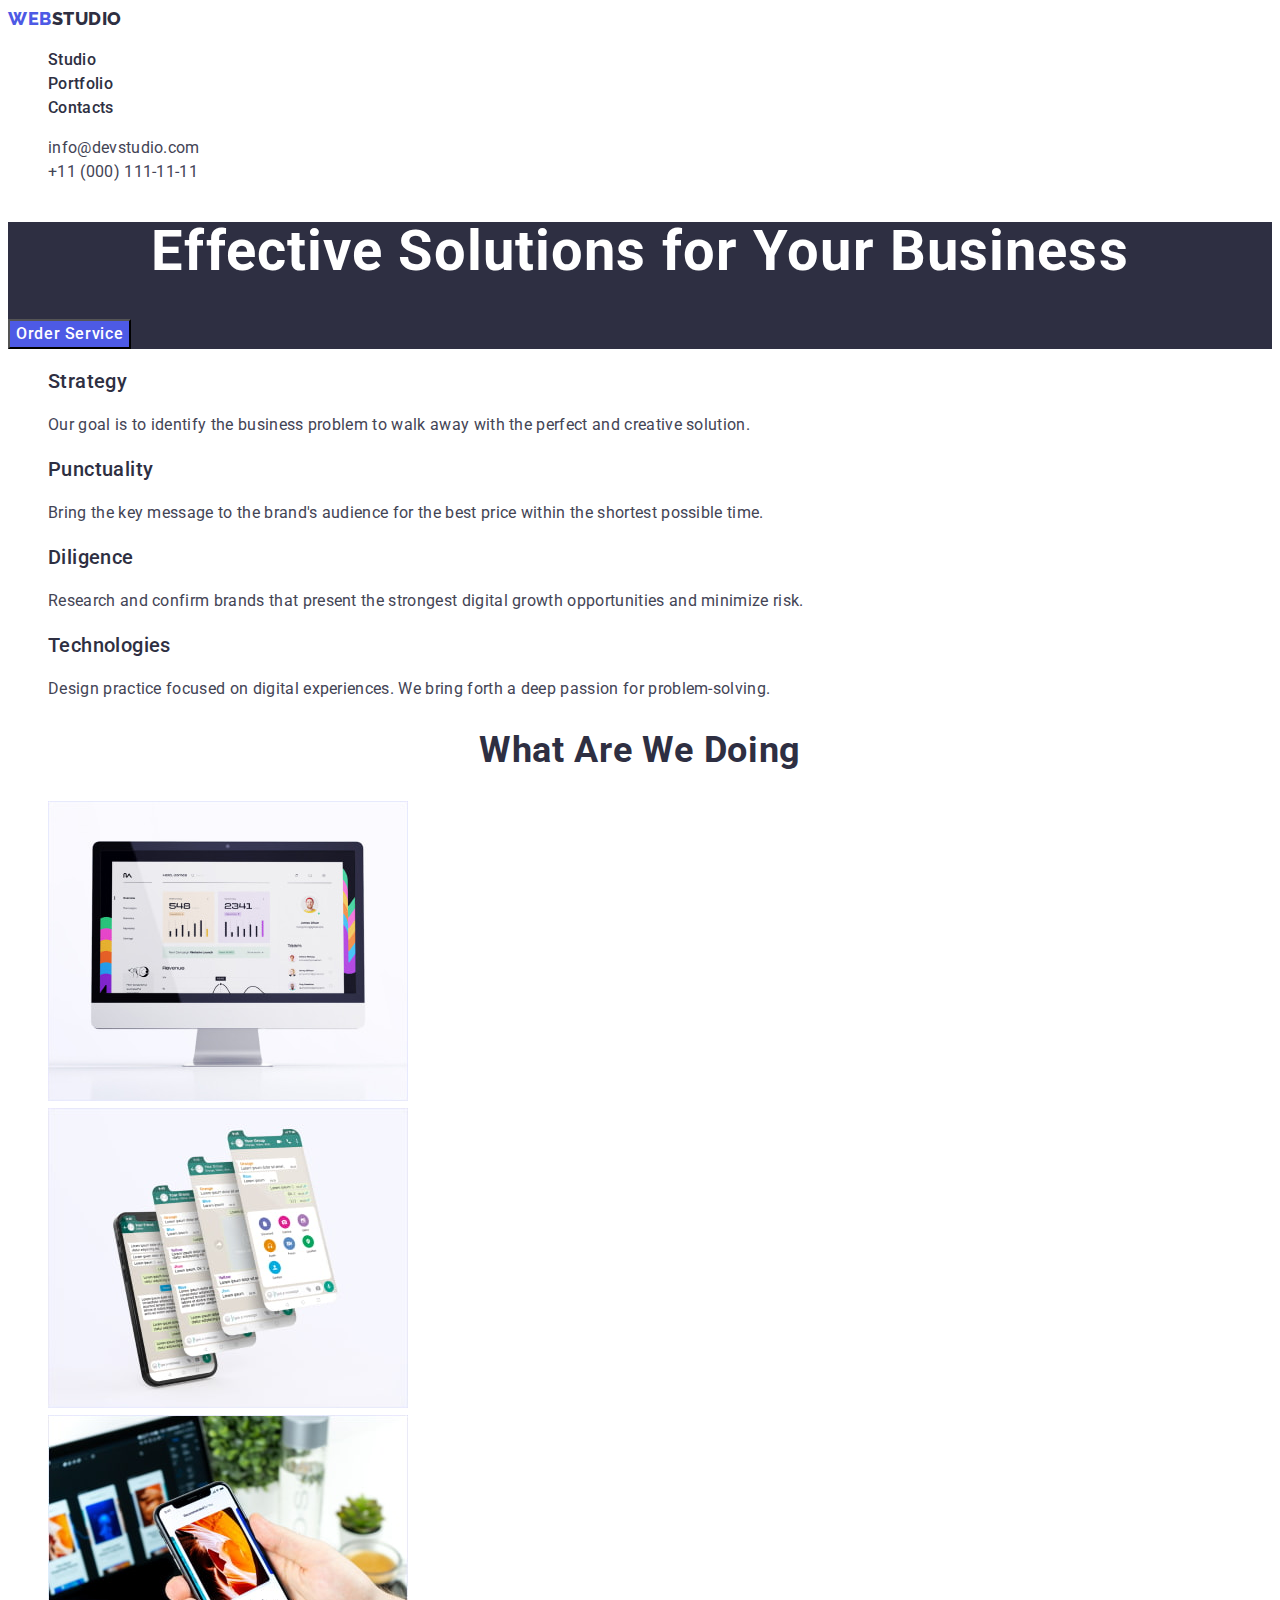
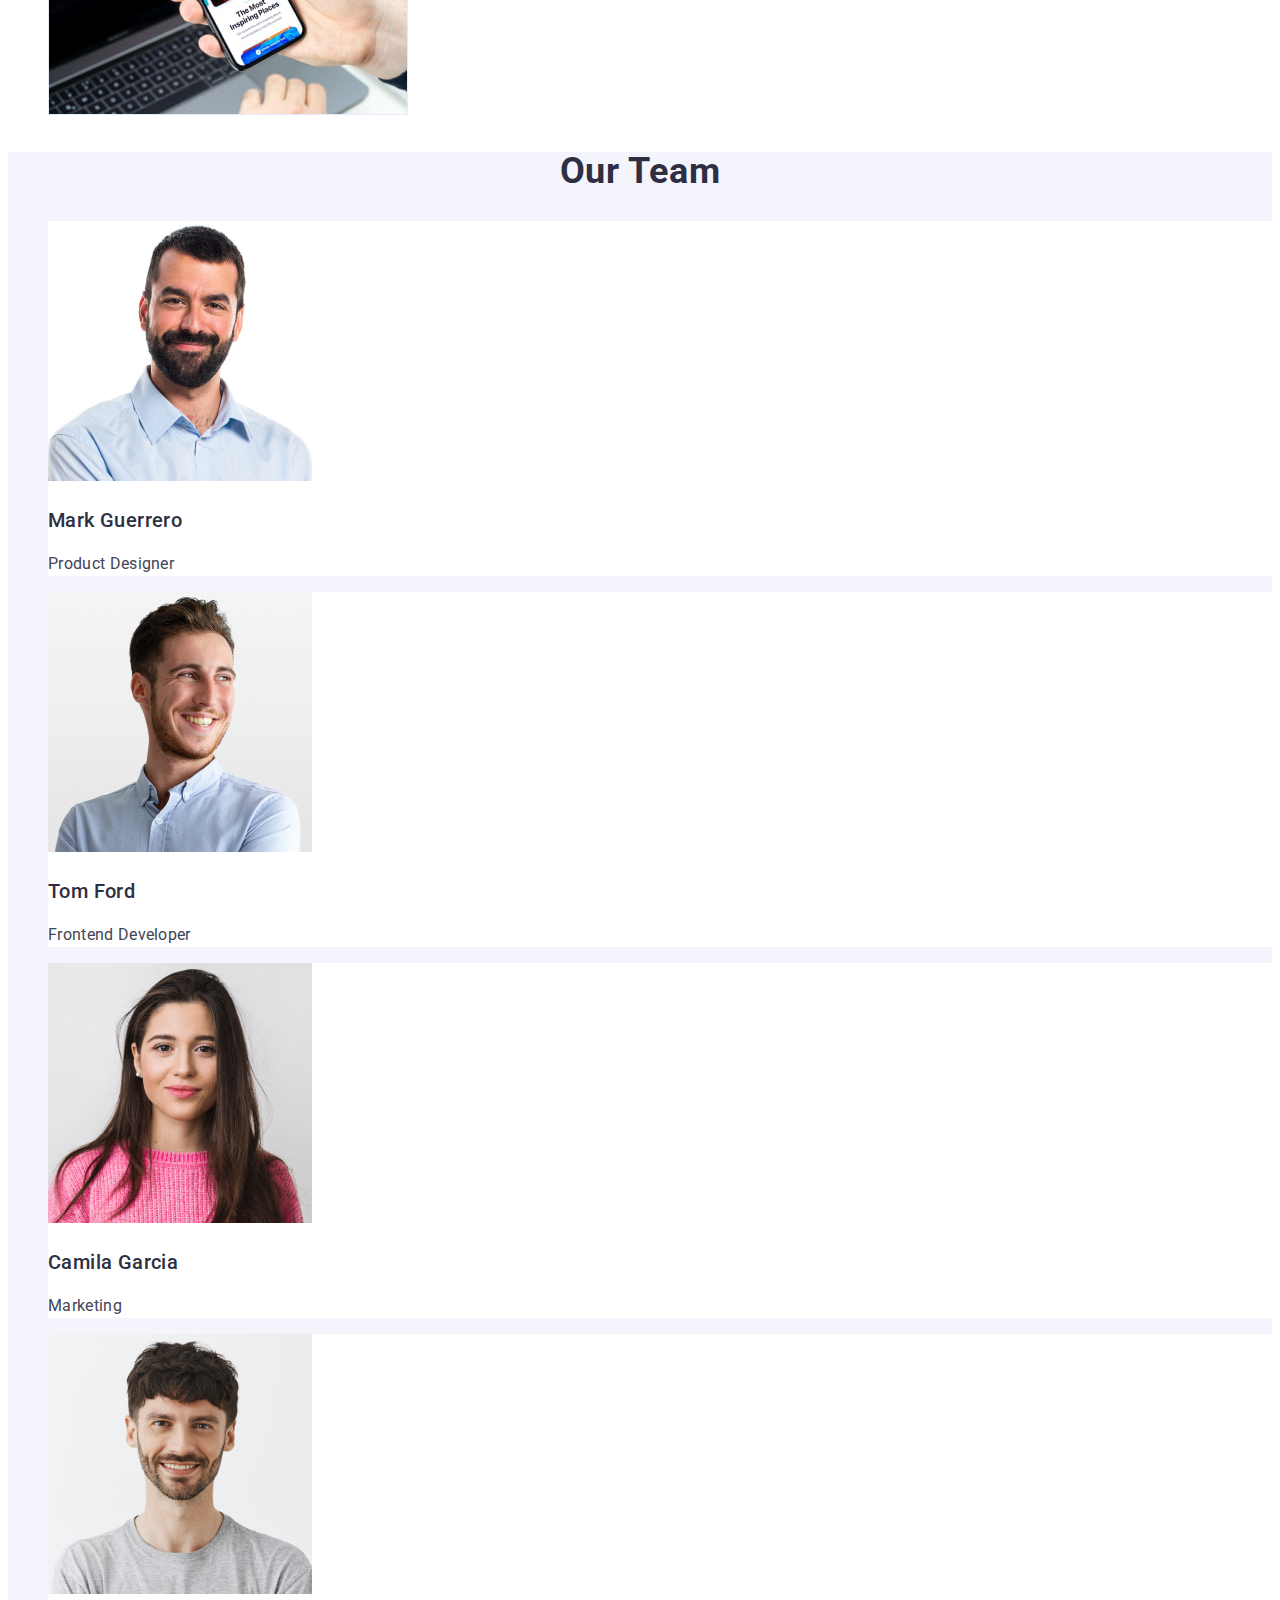
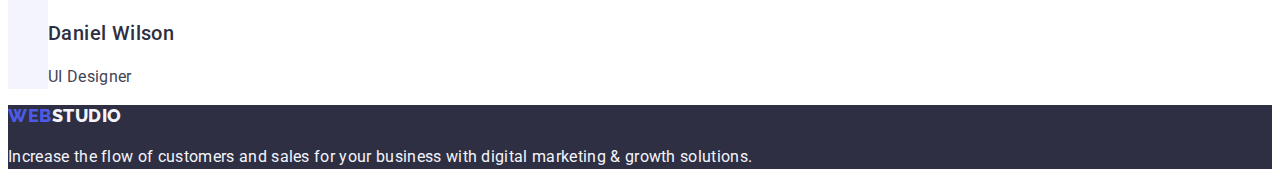
<file: index.html>
<!DOCTYPE html>
<html lang="en">
  <head>
    <meta charset="UTF-8" />
    <meta name="viewport" content="width=device-width, initial-scale=1.0" />
    <meta name="description" content="Professional WEB Design" />
    <!-- Additional Fonts -->
    <link rel="preconnect" href="https://fonts.googleapis.com" />
    <link rel="preconnect" href="https://fonts.gstatic.com" crossorigin />
    <link
      href="https://fonts.googleapis.com/css2?family=Raleway:wght@800&family=Roboto:wght@400;500;700;900&display=swap"
      rel="stylesheet"
    />
    <!-- Normalizer-->
    <!-- <link
      rel="stylesheet"
      href="node_modules/modern-normalize/modern-normalize.css"
    /> -->
    <!-- My CSS -->
    <link rel="stylesheet" href="./css/styles.css" />
    <title>WebStudio</title>
  </head>

  <body class="body">
    <!-- Заголовок -->
    <header>
      <nav>
        <!-- Upper LOGO -->
        <a class="logo link" href="./portfolio.html"
          >Web<span class="header-studio">Studio</span></a
        >
        <ul class="list">
          <li>
            <a class="site-navigation link" href="./index.html">Studio</a>
          </li>
          <li>
            <a class="site-navigation link" href="./portfolio.html"
              >Portfolio</a
            >
          </li>
          <li>
            <a class="site-navigation link" href="">Contacts</a>
          </li>
        </ul>
      </nav>

      <address class="address-link">
        <ul class="contact-list list">
          <li>
            <a class="contact-link link" href="mailto:info@devstudio.com"
              >info@devstudio.com</a
            >
          </li>
          <li>
            <a class="contact-link link" href="tel:+110001111111"
              >+11 (000) 111-11-11</a
            >
          </li>
        </ul>
      </address>
    </header>

    <!-- Тіло сайту -->
    <main>
      <!-- Hero image -->
      <section class="hero-section">
        <h1 class="hero-caption">Effective Solutions for Your Business</h1>
        <button class="order-button button" type="button">Order Service</button>
      </section>

      <!-- Section 1 Features-->
      <section class="section-1">
        <h2 hidden>Features</h2>
        <ul class="list">
          <li>
            <h3 class="card-title">Strategy</h3>
            <p class="additional-description">
              Our goal is to identify the business problem to walk away with the
              perfect and creative solution.
            </p>
          </li>

          <li>
            <h3 class="card-title">Punctuality</h3>
            <p class="additional-description">
              Bring the key message to the brand's audience for the best price
              within the shortest possible time.
            </p>
          </li>

          <li>
            <h3 class="card-title">Diligence</h3>
            <p class="additional-description">
              Research and confirm brands that present the strongest digital
              growth opportunities and minimize risk.
            </p>
          </li>

          <li>
            <h3 class="card-title">Technologies</h3>
            <p class="additional-description">
              Design practice focused on digital experiences. We bring forth a
              deep passion for problem-solving.
            </p>
          </li>
        </ul>
      </section>
      <!-- Section 2 What Are We Doing?-->
      <section class="section-whatwedo">
        <h2 class="section-whatwedo-title">What are we doing</h2>

        <ul class="list">
          <li>
            <img
              src="./images/section-2/img-1.jpg"
              width="360"
              height="300"
              alt="Web design"
            />
          </li>

          <li>
            <img
              src="./images/section-2/img-2.jpg"
              width="360"
              height="300"
              alt="Multi task"
            />
          </li>
          <li>
            <img
              src="./images/section-2/img-3.jpg"
              width="360"
              height="300"
              alt="Mobile applications"
            />
          </li>
        </ul>
      </section>

      <!-- Section 3 Our Team-->
      <section class="section-team">
        <h2 class="section-team-title">Our Team</h2>

        <ul class="list">
          <li class="personal-card">
            <img
              src="./images/section-3/img-1.jpg"
              width="264"
              height="260"
              alt="Mark Guerrero"
            />
            <h3 class="card-title">Mark Guerrero</h3>
            <p class="additional-description">Product Designer</p>
          </li>

          <li class="personal-card">
            <img
              src="./images/section-3/img-2.jpg"
              width="264"
              height="260"
              alt="Tom Ford"
            />
            <h3 class="card-title">Tom Ford</h3>
            <p class="additional-description">Frontend Developer</p>
          </li>

          <li class="personal-card">
            <img
              src="./images/section-3/img-3.jpg"
              width="264"
              height="260"
              alt="Camila Garcia"
            />
            <h3 class="card-title">Camila Garcia</h3>
            <p class="additional-description">Marketing</p>
          </li>

          <li class="personal-card">
            <img
              src="./images/section-3/img-4.jpg"
              width="264"
              height="260"
              alt="Daniel Wilson"
            />
            <h3 class="card-title">Daniel Wilson</h3>
            <p class="additional-description">UI Designer</p>
          </li>
        </ul>
      </section>
    </main>
    <!-- Футер -->
    <!-- Footer -->
    <footer class="footer">
      <a class="logo link" href="./index.html"
        >Web<span class="footer-studio">Studio</span></a
      >
      <p class="footer-text">
        Increase the flow of customers and sales for your business with digital
        marketing & growth solutions.
      </p>
    </footer>
  </body>
</html>
</file>
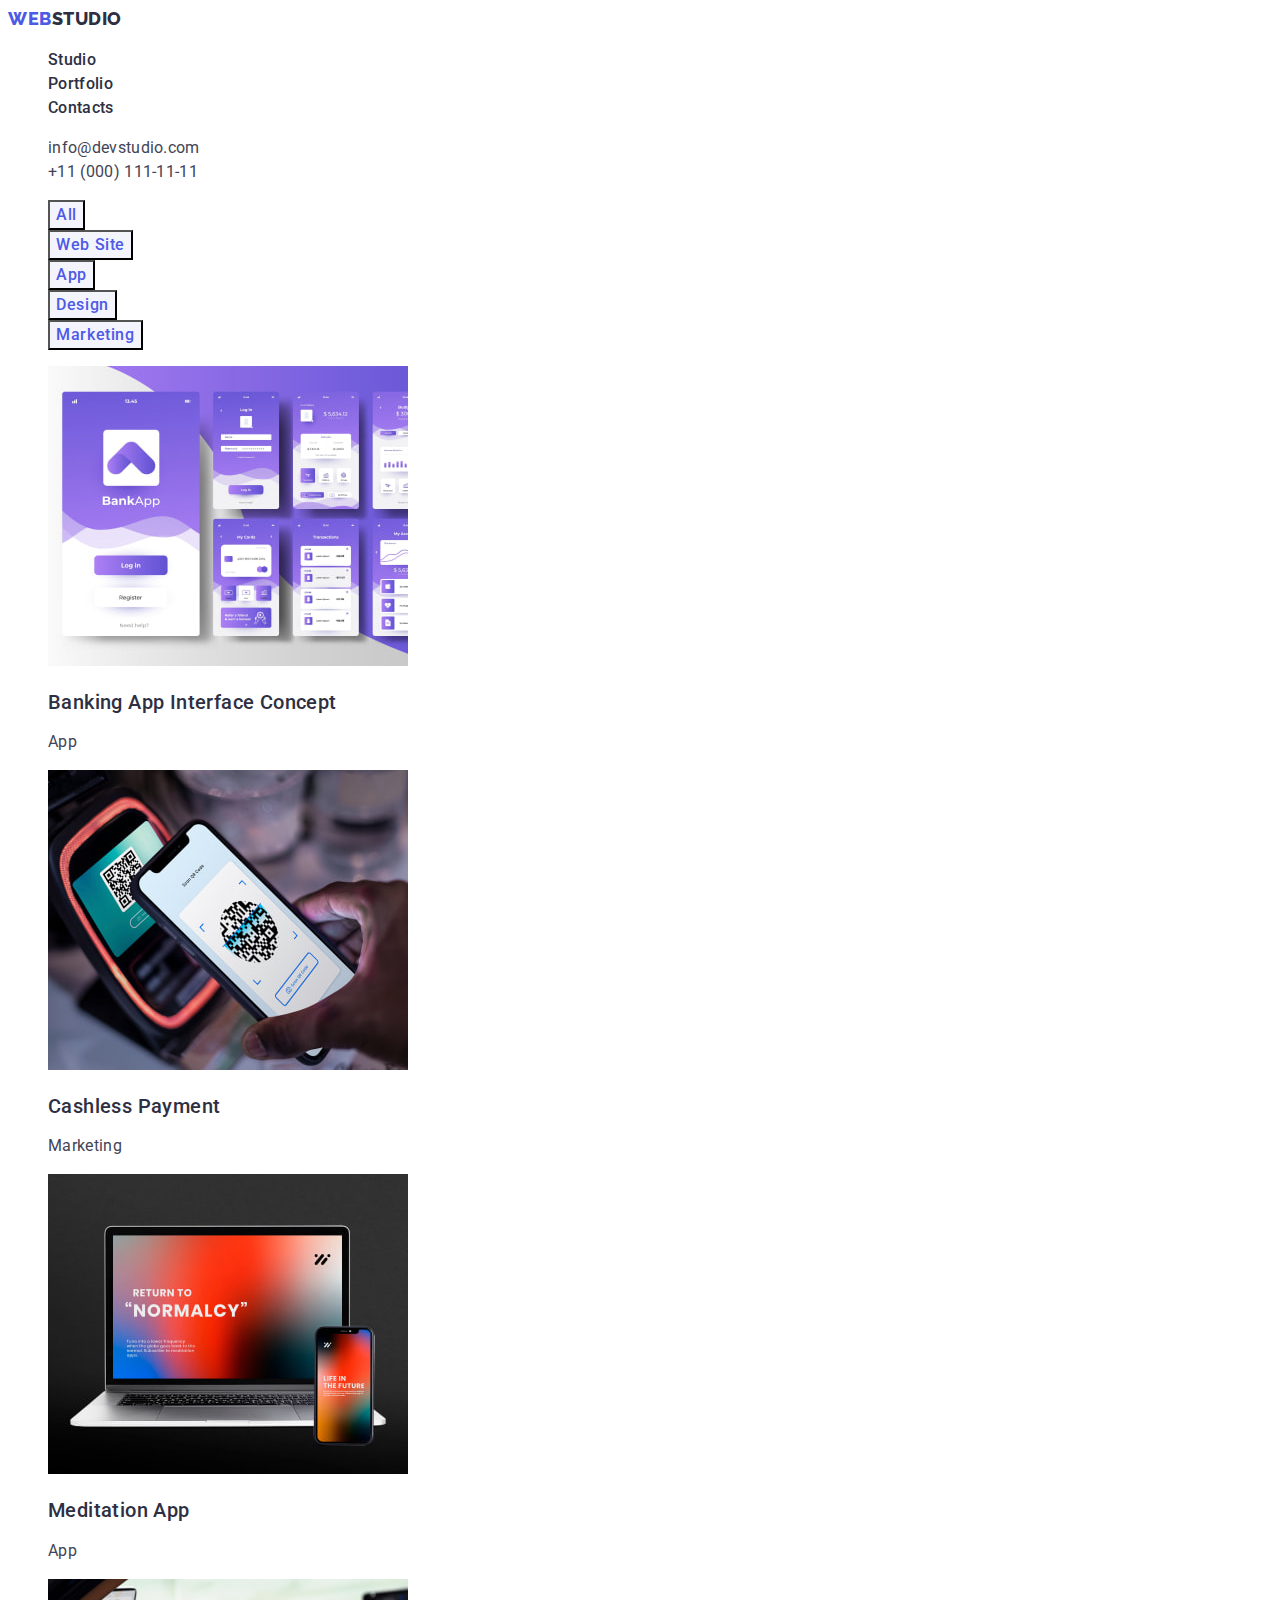
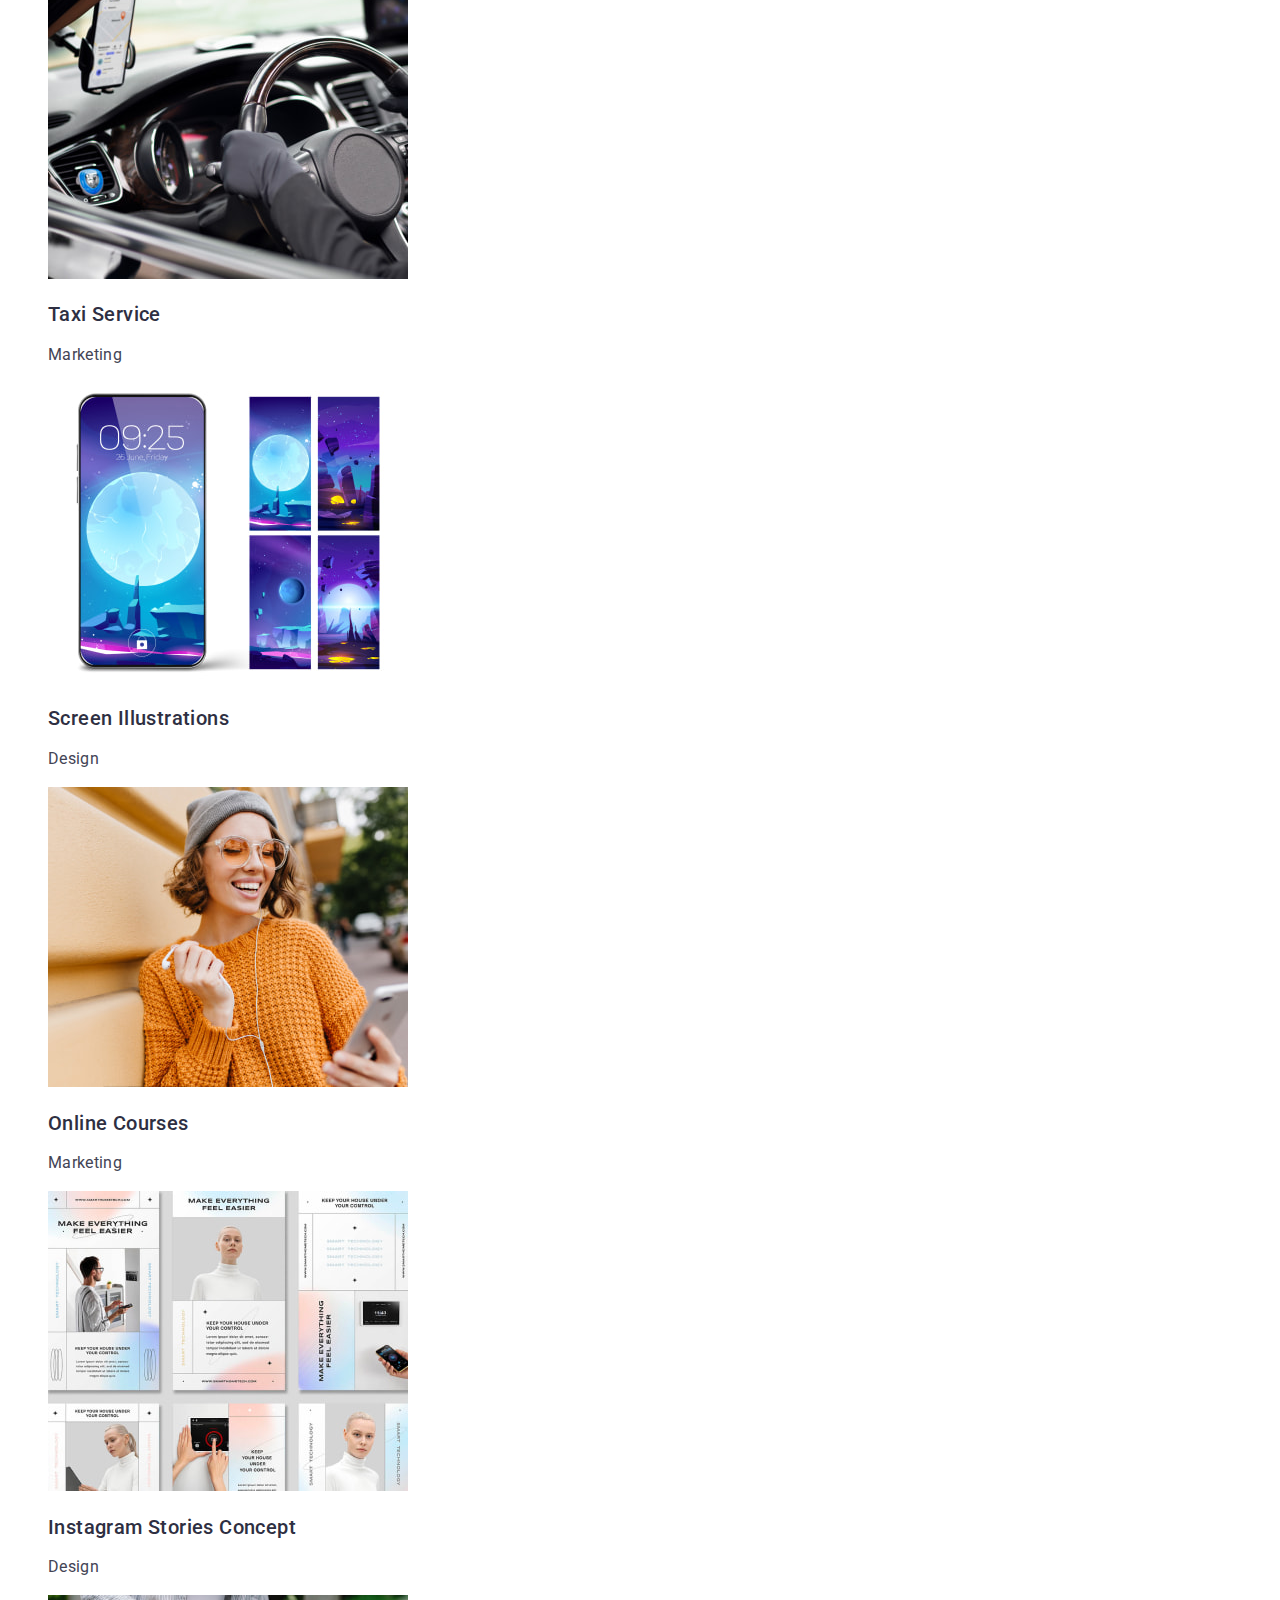
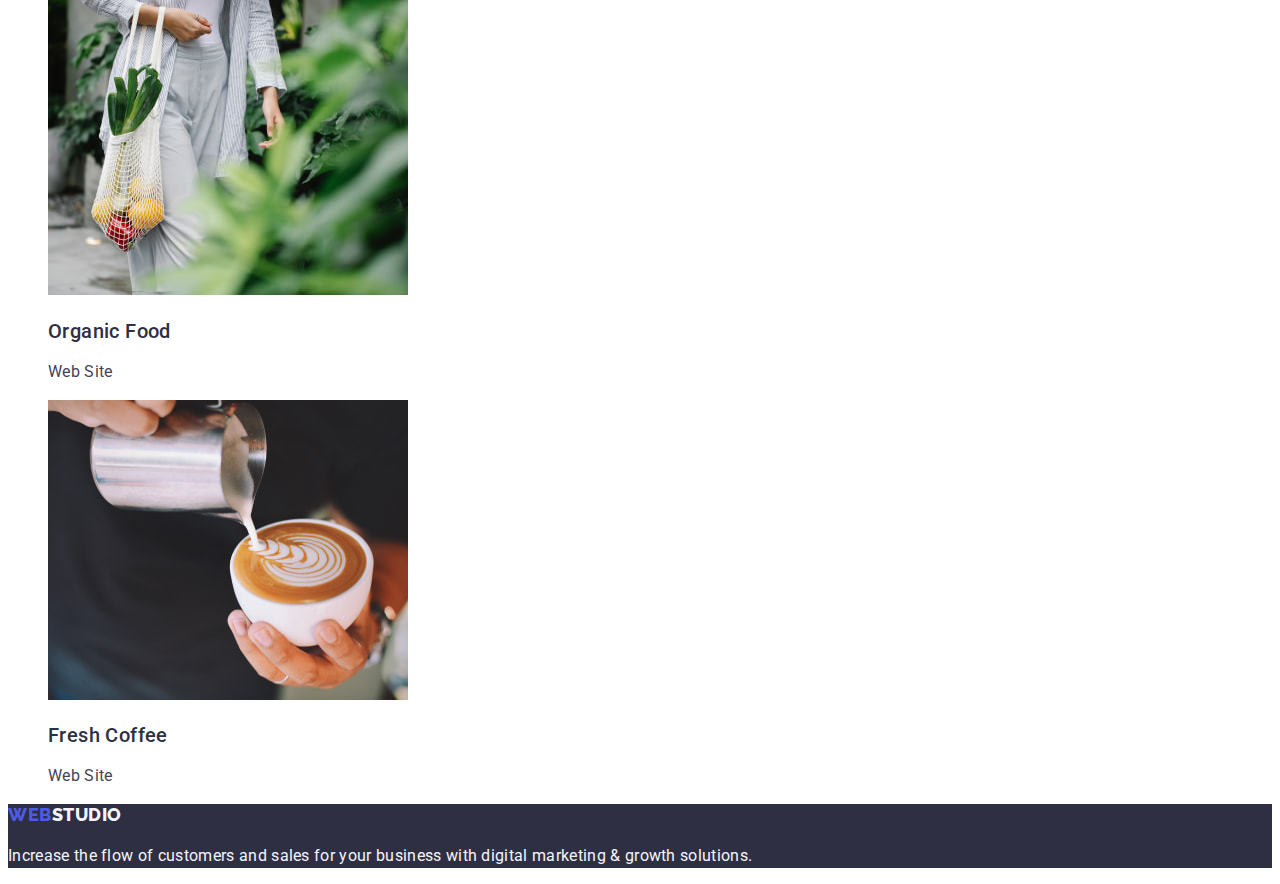
<file: portfolio.html>
<!DOCTYPE html>
<html lang="en">
  <head>
    <meta charset="UTF-8" />
    <meta name="viewport" content="width=device-width, initial-scale=1.0" />
    <!-- Additional Fonts -->
    <link rel="preconnect" href="https://fonts.googleapis.com" />
    <link rel="preconnect" href="https://fonts.gstatic.com" crossorigin />
    <link
      href="https://fonts.googleapis.com/css2?family=Raleway:wght@800&family=Roboto:wght@400;500;700;900&display=swap"
      rel="stylesheet"
    />
    <!-- Normalizer-->
    <!-- <link
      rel="stylesheet"
      href="node_modules/modern-normalize/modern-normalize.css"
    /> -->
    <!-- My CSS -->
    <link rel="stylesheet" href="./css/styles.css" />
    <title>Portfolio</title>
  </head>

  <body class="body">
    <!-- Header -->
    <header>
      <nav>
        <!-- Upper LOGO -->
        <a class="logo link" href="./portfolio.html"
          >Web<span class="header-studio">Studio</span></a
        >
        <ul class="list">
          <li>
            <a class="site-navigation link" href="./index.html">Studio</a>
          </li>
          <li>
            <a class="site-navigation link" href="./portfolio.html"
              >Portfolio</a
            >
          </li>
          <li>
            <a class="site-navigation link" href="">Contacts</a>
          </li>
        </ul>
      </nav>

      <address class="address-link">
        <ul class="contact-list list">
          <li>
            <a class="contact-link link" href="mailto:info@devstudio.com"
              >info@devstudio.com</a
            >
          </li>
          <li>
            <a class="contact-link link" href="tel:+110001111111"
              >+11 (000) 111-11-11</a
            >
          </li>
        </ul>
      </address>
    </header>

    <main>
      <!-- Filter Buttons -->
      <section class="section-main">
        <h1 hidden>Our projects</h1>
        <ul class="buttons-list list">
          <li class="buttons-list-item item">
            <button class="filter-button button" type="button">All</button>
          </li>
          <li class="buttons-list-item item">
            <button class="filter-button button" type="button">Web Site</button>
          </li>
          <li class="buttons-list-item item">
            <button class="filter-button button" type="button">App</button>
          </li>
          <li class="buttons-list-item item">
            <button class="filter-button button" type="button">Design</button>
          </li>
          <li class="buttons-list-item item">
            <button class="filter-button button" type="button">
              Marketing
            </button>
          </li>
        </ul>

        <ul class="image-list list">
          <!-- Row-1 -->

          <li class="image-list-item item">
            <!-- Row-1 Card 1-->
            <a class="link" href="">
              <img
                class="image"
                src="./images/portfolio/img-1.jpg"
                width="360"
                height="300"
                alt="Banking App Interface Concept"
              />
              <h2 class="card-title">Banking App Interface Concept</h2>
              <p class="additional-description">App</p>
            </a>
          </li>

          <li class="image-list-item item">
            <!-- Row-1 Card 2-->
            <a class="link" href="">
              <img
                class="image"
                src="./images/portfolio/img-2.jpg"
                width="360"
                height="300"
                alt="Cashless Payment"
              />
              <h2 class="card-title">Cashless Payment</h2>
              <p class="additional-description">Marketing</p>
            </a>
          </li>

          <li class="image-list-item item">
            <!-- Row-1 Card 3-->
            <a class="link" href="">
              <img
                class="image"
                src="./images/portfolio/img-3.jpg"
                width="360"
                height="300"
                alt="Meditation App"
              />
              <h2 class="card-title">Meditation App</h2>
              <p class="additional-description">App</p>
            </a>
          </li>

          <!-- Row-2 -->
          <li class="image-list-item item">
            <!-- Row-2 Card 1-->
            <a class="link" href="">
              <img
                class="image"
                src="./images/portfolio/img-4.jpg"
                width="360"
                height="300"
                alt="Taxi Service"
              />
              <h2 class="card-title">Taxi Service</h2>
              <p class="additional-description">Marketing</p>
            </a>
          </li>
          <li class="image-list-item item">
            <!-- Row-2 Card 2-->
            <a class="link" href="">
              <img
                class="image"
                src="./images/portfolio/img-5.jpg"
                width="360"
                height="300"
                alt="Screen Illustrations"
              />
              <h2 class="card-title">Screen Illustrations</h2>
              <p class="additional-description">Design</p>
            </a>
          </li>
          <li class="image-list-item item">
            <!-- Row-2 Card 3-->
            <a class="link" href="">
              <img
                class="image"
                src="./images/portfolio/img-6.jpg"
                width="360"
                height="300"
                alt="Online Courses"
              />
              <h2 class="card-title">Online Courses</h2>
              <p class="additional-description">Marketing</p>
            </a>
          </li>

          <!-- Row-3 -->
          <li class="image-list-item item">
            <!-- Row-3 Card 1-->
            <a class="link" href="">
              <img
                class="image"
                src="./images/portfolio/img-7.jpg"
                width="360"
                height="300"
                alt="Instagram Stories Concept"
              />
              <h2 class="card-title">Instagram Stories Concept</h2>
              <p class="additional-description">Design</p>
            </a>
          </li>
          <li class="image-list-item item">
            <!-- Row-3 Card 2-->
            <a class="link" href="">
              <img
                class="image"
                src="./images/portfolio/img-8.jpg"
                width="360"
                height="300"
                alt="Organic Food"
              />
              <h2 class="card-title">Organic Food</h2>
              <p class="additional-description">Web Site</p>
            </a>
          </li>
          <li class="image-list-item item">
            <!-- Row-3 Card 3-->
            <a class="link" href="">
              <img
                class="image"
                src="./images/portfolio/img-9.jpg"
                width="360"
                height="300"
                alt="Fresh Coffee"
              />
              <h2 class="card-title">Fresh Coffee</h2>
              <p class="additional-description">Web Site</p>
            </a>
          </li>
        </ul>
      </section>
    </main>

    <!-- Footer -->
    <footer class="footer">
      <a class="logo link" href="./portfolio.html"
        >Web<span class="footer-studio">Studio</span></a
      >
      <p class="footer-text">
        Increase the flow of customers and sales for your business with digital
        marketing & growth solutions.
      </p>
    </footer>
  </body>
</html>
</file>
<file: css/styles.css>
:root {
  --iris: #4d5ae5;
  --ocean: #404bbf;
  --navy-blue: #2e2f42;
  --green: #31d0aa;
  --slate: #434455;
  --light-slate: #8e8f99;
  --cornflower: #e7e9fc;
  --cloud: #f4f4fd;
  --navy-blue-modal: #2e2f42;
  --grey: #2e2f42;
  --white: #ffffff;
  --dairy: #fcfcfc;
}

.body {
  font-family: Roboto, sans-serif;
  color: var(--slate);
  background-color: var(--white);
  font-style: normal;
  line-height: 1.5em;
  letter-spacing: 0.02em;
}
.list {
  list-style: none;
}

.link {
  text-decoration: none;
}
.address-link {
  font-style: normal;
}

.logo {
  font-family: Raleway, sans-serif;
  color: var(--iris);
  text-transform: uppercase;
  font-size: 18px;
  font-weight: 800;
  line-height: 1.17em;
  letter-spacing: 0.03em;
  text-align: left;
}

.header-studio {
  color: var(--navy-blue);
}

.site-navigation {
  color: var(--navy-blue);
  font-weight: 500;
}

.site-navigation:hover,
.site-navigation:focus {
  color: var(--ocean);
}

/* Email & Phone */
.contact-link {
  font-style: normal;
  font-family: Roboto, sans-serif;
  font-size: 16px;
  font-weight: 400;
  line-height: 1.5em;
  letter-spacing: 0.02em;
  text-align: left;
  color: var(--slate);
}
.contact-link:hover,
.contact-link:focus {
  color: var(--ocean);
}

.filter-button {
  color: var(--iris);
  background-color: var(--cloud);
  font-family: Roboto, sans-serif;
  font-size: 16px;
  font-weight: 500;
  line-height: 1.5em;
  letter-spacing: 0.04em;
  text-align: center;
}

.filter-button:hover,
.filter-button:focus {
  cursor: pointer;
  color: var(--white);
  background-color: var(--ocean);
}

.card-title {
  color: var(--navy-blue);
  font-family: Roboto, sans-serif;
  font-size: 20px;
  font-weight: 500;
  line-height: 1.2em;
  letter-spacing: 0.02em;
  text-align: left;
}

.additional-description {
  color: var(--slate);
  font-family: Roboto, sans-serif;
  font-size: 16px;
  font-weight: 400;
  line-height: 1.5em;
  letter-spacing: 0.02em;
  text-align: left;
}

.footer {
  background-color: var(--navy-blue);
}
.footer-studio {
  color: var(--cloud);
}
.footer-text {
  color: var(--cloud);
  font-family: Roboto, sans-serif;
  font-size: 16px;
  font-weight: 400;
  line-height: 1.5em;
  letter-spacing: 0.02em;
  text-align: left;
}
.order-button {
  color: var(--white);
  background-color: var(--iris);
  font-family: Roboto, sans-serif;
  font-size: 16px;
  font-weight: 500;
  line-height: 1.5em;
  letter-spacing: 0.04em;
  text-align: center;
}

.order-button:hover,
.order-button:focus {
  cursor: pointer;
  color: var(--white);
  background-color: var(--ocean);
}
.hero-section {
  background-color: var(--grey);
}
.hero-caption {
  font-family: Roboto, sans-serif;
  font-size: 56px;
  font-weight: 700;
  line-height: 1.07em;
  letter-spacing: 0.02em;
  text-align: center;
  color: var(--white);
}
.section-whatwedo-title {
  text-transform: capitalize;
  font-family: Roboto, sans-serif;
  font-size: 36px;
  font-weight: 700;
  line-height: 1.11em;
  letter-spacing: 0.02em;
  text-align: center;
  color: var(--navy-blue);
}
.section-team {
  background-color: var(--cloud);
}
.section-team-title {
  text-transform: capitalize;
  font-family: Roboto, sans-serif;
  font-size: 36px;
  font-weight: 700;
  line-height: 1.11em;
  letter-spacing: 0.02em;
  text-align: center;
  color: var(--grey);
}
.personal-card {
  background-color: var(--white);
}
</file>
